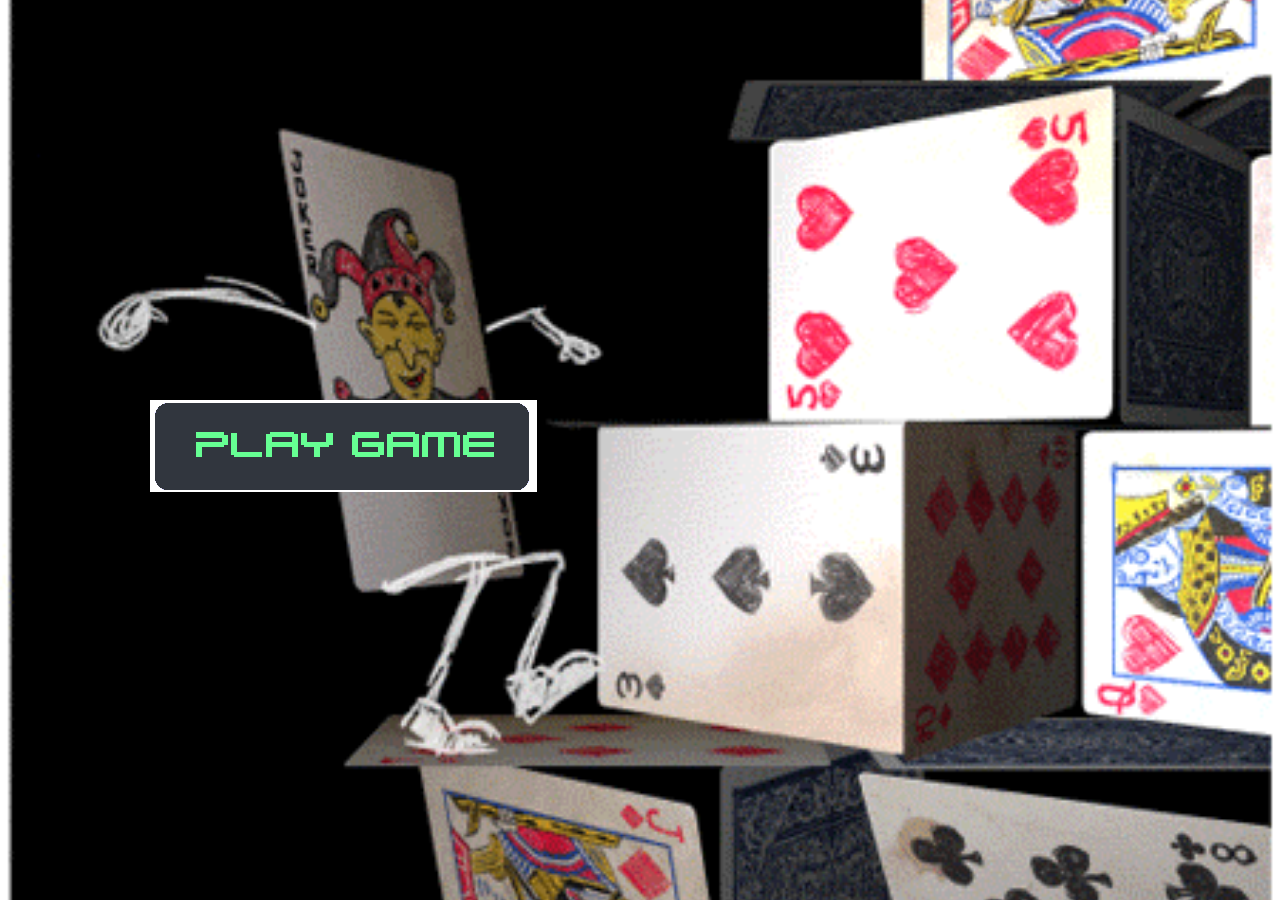
<file: index.html>
<!DOCTYPE html>
<html>
<head>
      <style>
          body
          {
            background-image: url("images/gifs/page_like3.gif");
            background-attachment: fixed ;
            background-repeat: no-repeat;
            background-size: cover;
            background-position: center;
          
          }
          .play
          {
              position: absolute;
		      top: 400px;
		      left: 150px;
          }
    </style>
        
			<script type="text/javascript">
		
		   function preventBack(){window.history.forward();}
			setTimeout("preventBack()",0);
			window.onunload=function(){null};
		
			</script>
	
    </head>
	
 <body>

	<div>
        
        <a href="popup.html" alt="link_not_working!"> <input type="image" src="images/all_hers/images/playbutton.png" class="play" name="play"></a>
        
    </div>
 </body>
    
</html>
</file>
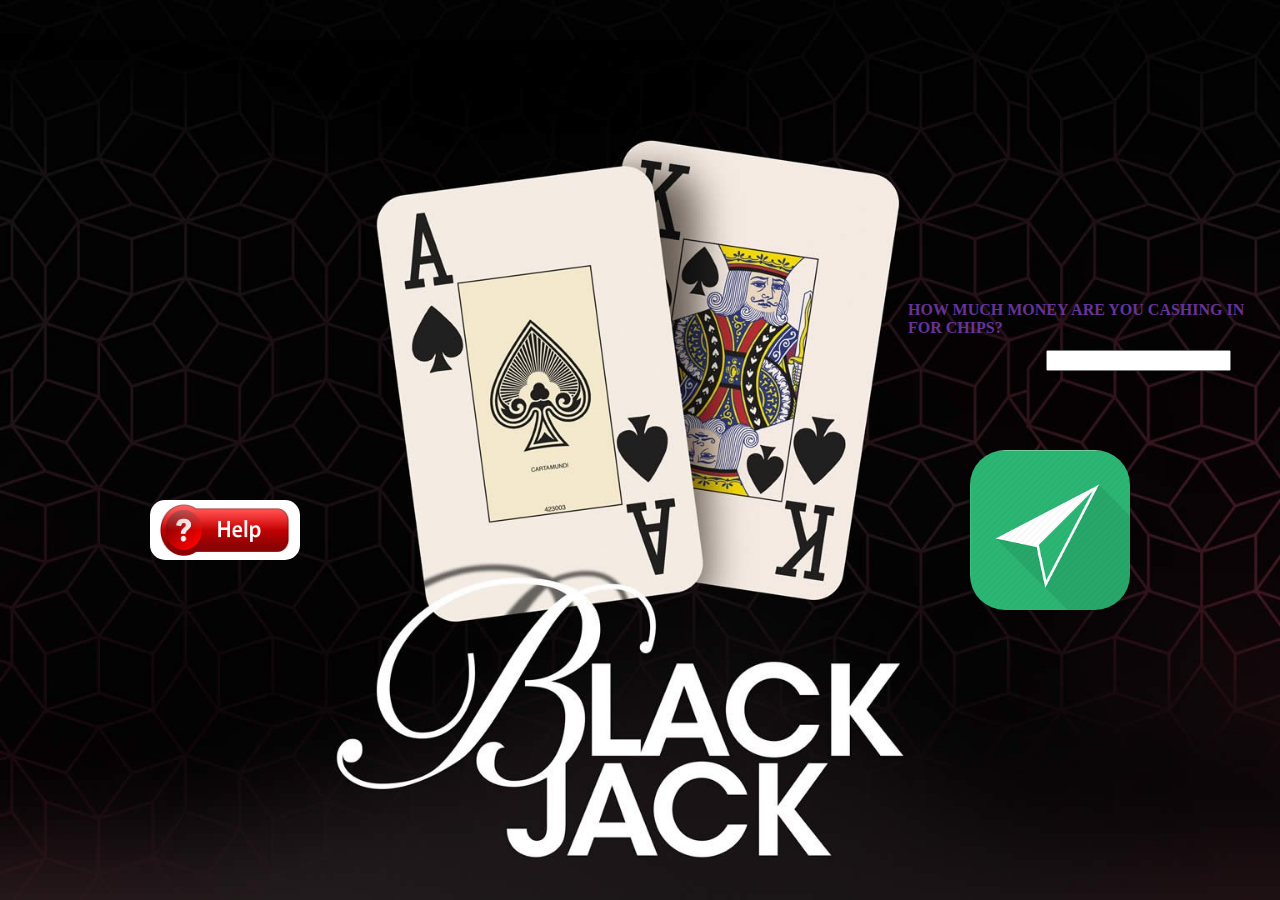
<file: popup.html>
<!DOCTYPE html>
<html>
  <head>
	<title>popup.html</title>
      <style>
         
          body
          {
            background-image: url("images/all_hers/images/47.jpg");
            background-attachment: fixed ;
            background-repeat: no-repeat;
            background-size: cover;
            background-position: center;
          
          }
         
          .help
          {
			  border-radius: 15px;
              position:absolute;
              top: 500px;
              left: 150px;
              height:60px;
              width:150px;
          }
		  
		  #texty{
			  position: absolute;
			  color:rebeccapurple;
			  top:280px;
			  margin-left: 900px;
		  }
		  
		  #text_input{
			  position: absolute;
			  margin-left:1038px;
			  top:350px;
			  color:purple;
		  }
		  
		  .proceed{
			  		border-radius: 35px;
				     position:absolute;
					 top:450px;
					 right:150px;
					 height:160px;
					 width:160px;
		  			}
		  
    </style>
	  
	  		<script type="text/javascript">
		
			   function preventBack(){window.history.forward();}
				setTimeout("preventBack()", 0);
				window.onunload=function(){null};
		
			</script>
        
    </head> 
     <body>
		<h4 id="texty">HOW MUCH MONEY ARE YOU CASHING IN FOR CHIPS?</h1>
	    <input type="text" id="text_input">

     <div> 
        
        <input type="image" src="images/helpbutton.jpg" class="help" name="help" value='open popup' onclick="openpopup()"/>
		
		<a  id="linker" href="" onclick="eligibility_checker()"><input type="image" class="proceed" src="images/proceed.png"/></a> 
		 
	 </div>
		 
	<script src="javascript_code.js">
	</script>
    
    </body>
    
</html>
</file>
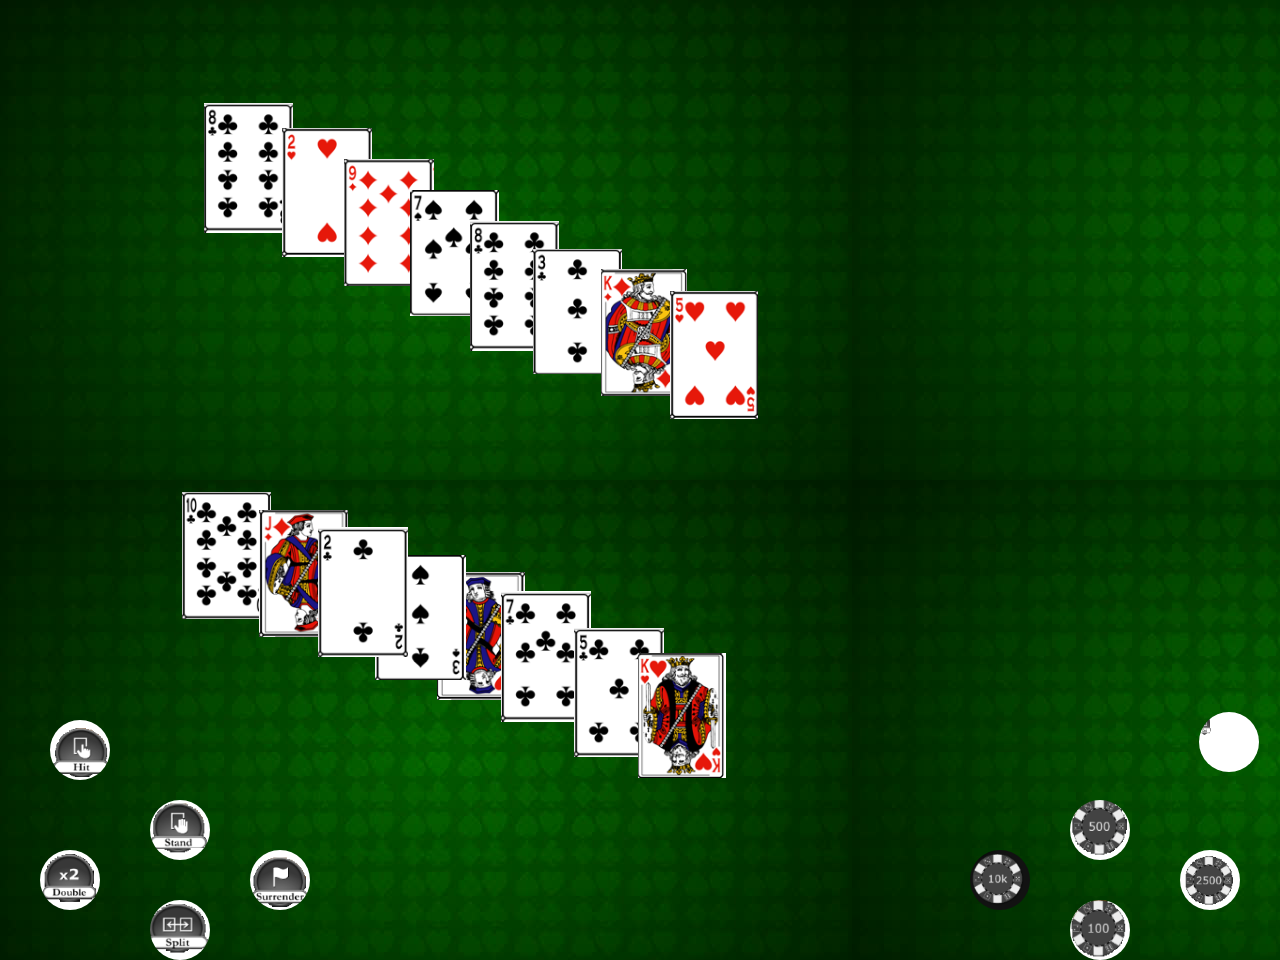
<file: images/all_hers/1.html>
<!DOCTYPE html>
<html>
<head>
	<title>1.html</title>
        <style>
			body{
			
       	 background-image: url("images/6.jpg");
			}
         .ca
          {
             
              border-radius: 50%;
              display: flex;
              flex: 0 0 150px;
              height: 60px;
              justify-content: center;
              overflow: hidden;
              position: absolute;
              width: 60px;
              top:900px;
              left:150px;

          }
           .ca1
          {
             
              border-radius: 50%;
              display: flex;
              flex: 0 0 150px;
              height: 60px;
              justify-content: center;
              overflow: hidden;
              position: absolute;
              width: 60px;
              top:850px;
              left:40px;

          }
           .ca2
          {
             
              border-radius: 50%;
              display: flex;
              flex: 0 0 150px;
              height: 60px;
              justify-content: center;
              overflow: hidden;
              position: absolute;
              width: 60px;
              top:800px;
              left:150px;

          }   
              .ca3
               {

                  border-radius: 50%;
                  display: flex;
                  flex: 0 0 150px;
                  height: 60px;
                  justify-content: center;
                  overflow: hidden;
                  position: absolute;
                  width: 60px;
                  top:850px;
                  left:250px;

              }
           .ca4
               {

                  border-radius: 50%;
                  display: flex;
                  flex: 0 0 150px;
                  height: 60px;
                  justify-content: center;
                  overflow: hidden;
                  position: absolute;
                  width: 60px;
                  top:720px;
                  left:50px;

              }
          
           .ca5
               {

                  border-radius: 50%;
                  display: flex;
                  flex: 0 0 150px;
                  height: 60px;
                  justify-content: center;
                  overflow: hidden;
                  position: absolute;
                  width: 60px;
                  top:800px;
                  right:150px;

              }
          
          
            .ca6
               {

                  border-radius: 50%;
                  display: flex;
                  flex: 0 0 150px;
                  height: 60px;
                  justify-content: center;
                  overflow: hidden;
                  position: absolute;
                  width: 60px;
                  top:850px;
                  right:40px;

              }
          
              .ca7
               {

                  border-radius: 50%;
                  display: flex;
                  flex: 0 0 150px;
                  height: 60px;
                  justify-content: center;
                  overflow: hidden;
                  position: absolute;
                  width: 60px;
                  top:900px;
                  right:150px;

              }
          
              .ca8
               {

                  border-radius: 50%;
                  display: flex;
                  flex: 0 0 150px;
                  height: 60px;
                  justify-content: center;
                  overflow: hidden;
                  position: absolute;
                  width: 60px;
                  top:850px;
                  right:250px;

              }
          
          .ca9
               {
    border-radius: 50%;
    display: flex;
    flex: 0 0 150px;
    height: 60px;
    justify-content: center;
    overflow: hidden;
    position: absolute;
    width: 60px;
    top: 712px;
    right: 21px;
              }
            .c1
              {
    width: auto;
    height: auto;
    position: absolute;
    top: 492px;
    left: 182px;
            }
			.c2
              {
    width: auto;
    height: auto;
    position: absolute;
    top: 572px;
    left: 437px;
            }
			.c3
              {
    width: auto;
    height: auto;
    position: absolute;
    top: 510px;
    left: 259px;
            }
          .c4
              {
    width: auto;
    height: auto;
    position: absolute;
    top: 555px;
    left: 375px;
            }
    .c5
          {
    width: auto;
    height: auto;
    position: absolute;
    top: 527px;
    left: 318px;
          }
	.c6
           {
    width: auto;
    height: auto;
    position: absolute;
    top: 591px;
    left: 501px;
          }
	.c7
          {
    width: auto;
    height: auto;
    position: absolute;
    top: 628px;
    left: 574px;
         }
          
	.c8
          {
    width: auto;
    height: auto;
    position: absolute;
    top: 653px;
    left: 638px;
          }
			
	        .c9
              {
    width: auto;
    height: auto;
    position: absolute;
    top: 103px;
    left: 204px;
            }
			.c10
              {
    width: auto;
    height: auto;
    position: absolute;
    top: 128px;
    left: 282px;
            }
			.c11
              {
    width: auto;
    height: auto;
    position: absolute;
    top: 159px;
    left: 344px;
            }
          .c12
              {
    width: auto;
    height: auto;
    position: absolute;
    top: 190px;
    left: 410px;
            }
    .c13
          {
    width: auto;
    height: auto;
    position: absolute;
    top: 221px;
    left: 470px;
          }
	.c14
           {
    width: auto;
    height: auto;
    position: absolute;
    top: 249px;
    left: 533px;
          }
	.c15
          {
    width: auto;
    height: auto;
    position: absolute;
    top: 269px;
    left: 601px;
         }
          
	.c16
          {
    width: auto;
    height: auto;
    position: absolute;
    top: 291px;
    left: 670px;
          }
        </style>
</head>
 <body>

	 
 <div>
         <input type="image" src="images/split.PNG" class="ca" name="split">
         <input type="image" src="images/double (1).PNG" class="ca1" name="double">
		 <input type="image" src="images/stand (1).PNG" class="ca2" name="stand">
		 <input type="image" src="images/surrender.PNG" class="ca3" name="surrender">
		 <input type="image" src="images/hit.PNG" class="ca4" name="hit">         
         <input type="image" src="images/500 (1).PNG" class="ca5" name="500bet">         
         <input type="image" src="images/2500.PNG" class="ca6" name="2500bet">         
         <input type="image" src="images/100.PNG" class="ca7" name="100bet">         
         <input type="image" src="images/10K.PNG" class="ca8" name="10kbet">
	     <input type="image" src="images/deal (1).PNG" class="ca9" name="deal">
         <input type="image" src="images/deck of card/club/10.PNG" class="c1" name="a">
         <input type="image" src="images/deck of card/heart/11.PNG" class="c2" name="b">
	     <input type="image" src="images/deck of card/diamond/11.PNG" class="c3" name="c">
         <input type="image" src="images/deck of card/spade/3.PNG" class="c4" name="d">		 
         <input type="image" src="images/deck of card/club/2.PNG" class="c5" name="e">
	     <input type="image" src="images/deck of card/club/7.PNG" class="c6" name="f">
	     <input type="image" src="images/deck of card/club/5.PNG" class="c7" name="g">
         <input type="image" src="images/deck of card/heart/13.PNG" class="c8" name="h">
         <input type="image" src="images/deck of card/club/8.PNG" class="c9" name="i">
         <input type="image" src="images/deck of card/heart/2.PNG" class="c10" name="j">
	     <input type="image" src="images/deck of card/diamond/9.PNG" class="c11" name="k">
         <input type="image" src="images/deck of card/spade/7.PNG" class="c12" name="l">		 
         <input type="image" src="images/deck of card/club/8.PNG" class="c13" name="m"> 
	     <input type="image" src="images/deck of card/club/3.PNG" class="c14" name="n">
	     <input type="image" src="images/deck of card/diamond/13.PNG" class="c15" name="o">
         <input type="image" src="images/deck of card/heart/5.PNG" class="c16" name="p">
 </div>

</body>
</html>
</file>
